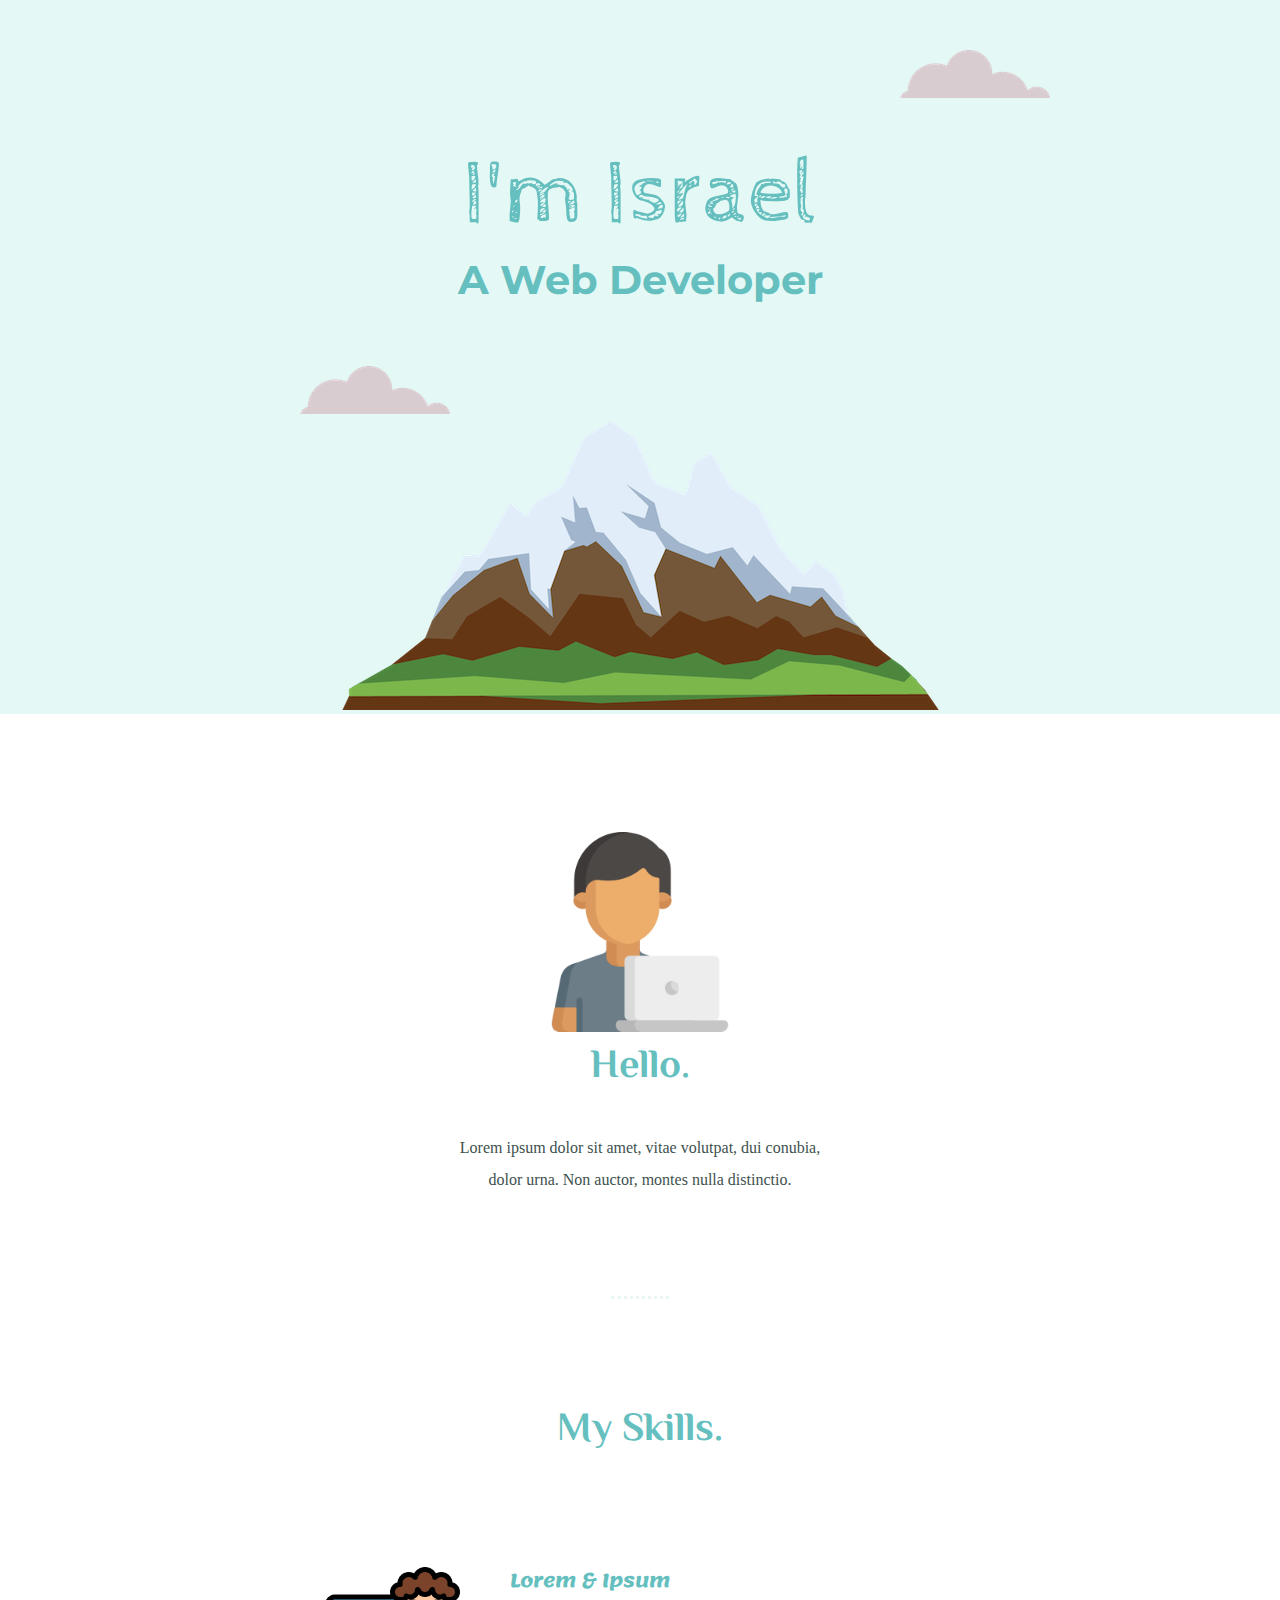
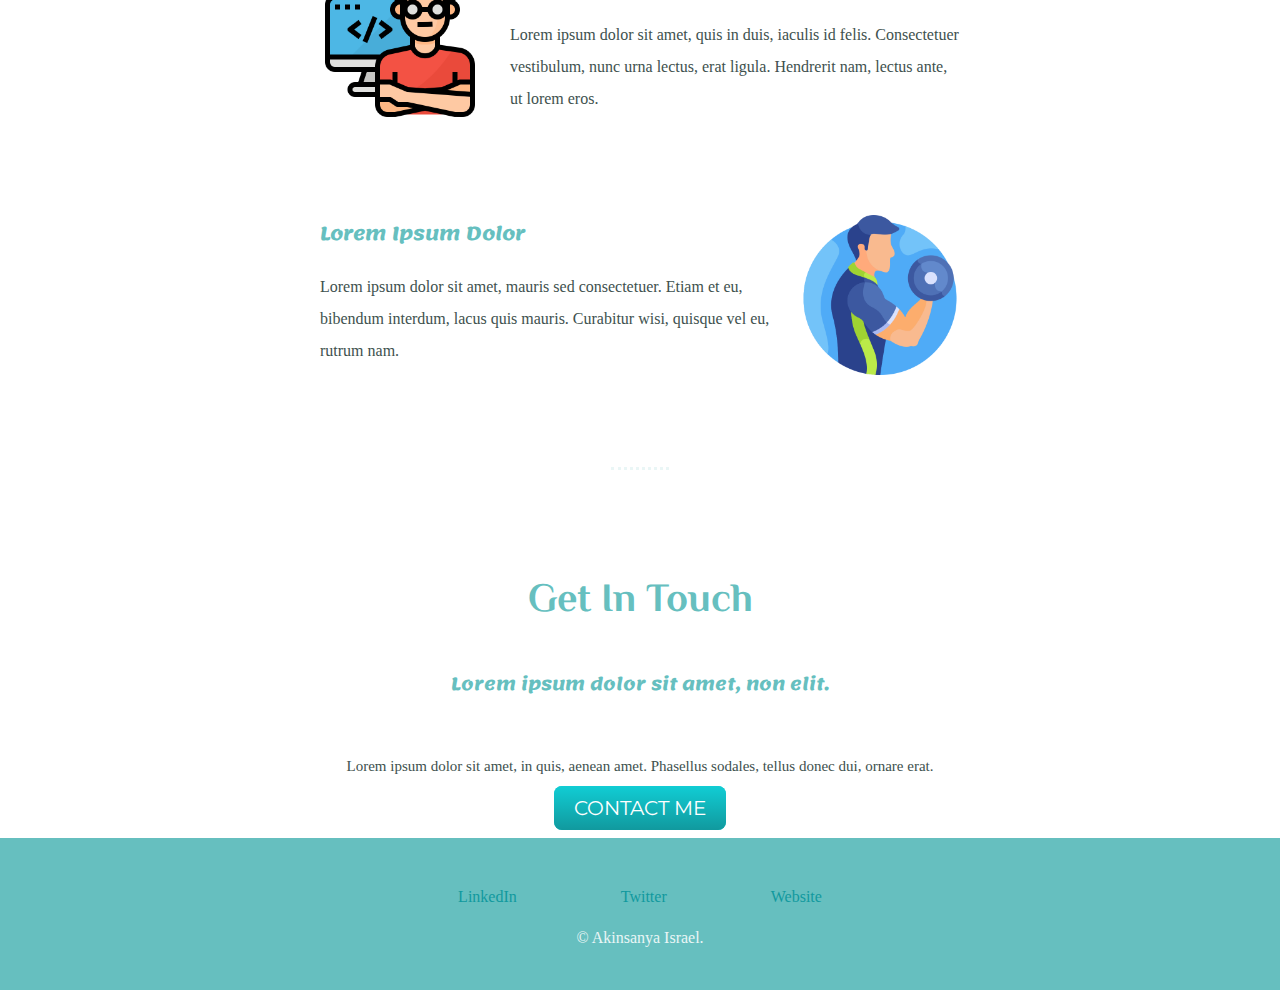
<file: index.html>
<!DOCTYPE html>
<html lang="en" dir="ltr">

<head>
 <meta charset="utf-8">
 <title>Israel the developer </title>
 <link href="https://cdn.jsdelivr.net/npm/bootstrap@5.2.2/dist/css/bootstrap.min.css" rel="stylesheet" integrity="sha384-Zenh87qX5JnK2Jl0vWa8Ck2rdkQ2Bzep5IDxbcnCeuOxjzrPF/et3URy9Bv1WTRi" crossorigin="anonymous">
 <script src="https://cdn.jsdelivr.net/npm/bootstrap@5.2.2/dist/js/bootstrap.bundle.min.js" integrity="sha384-OERcA2EqjJCMA+/3y+gxIOqMEjwtxJY7qPCqsdltbNJuaOe923+mo//f6V8Qbsw3" crossorigin="anonymous"></script>
 <link rel="stylesheet" href="CSS-My site/styles.css">
 <link rel="icon" href="favicon.ico">
 <link rel="preconnect" href="https://fonts.googleapis.com">
 <link rel="preconnect" href="https://fonts.gstatic.com" crossorigin>
 <link href="https://fonts.googleapis.com/css2?family=Acme&family=Cabin+Sketch&display=swap" rel="stylesheet">
 <link href="https://fonts.googleapis.com/css2?family=Acme&family=Cabin+Sketch&family=Montserrat:wght@100&family=Sacramento&display=swap" rel="stylesheet">
 <link rel="preconnect" href="https://fonts.googleapis.com">
 <link rel="preconnect" href="https://fonts.gstatic.com" crossorigin>
 <link rel="preconnect" href="https://fonts.googleapis.com">
 <link rel="preconnect" href="https://fonts.gstatic.com" crossorigin>
 <link href="https://fonts.googleapis.com/css2?family=Lemonada:wght@300&display=swap" rel="stylesheet">
 <link href="https://fonts.googleapis.com/css2?family=Acme&family=Cabin+Sketch&family=El+Messiri&family=Montserrat:wght@100&family=Sacramento&display=swap" rel="stylesheet">

</head>

<body>
 <div class='container-fluid'>


 <div class=" col-lg-12 col-md-12 col-sm-12 container-one">
  <img class="top-cloud" src="images/cloud.png" alt="cloud-img">
  <h1>I'm Israel</h1>
  <h2 class="head"> A Web Developer </h2>
  <img class=bottom-cloud src="images/cloud.png" alt="cloud-img">
  <img src="images/mountain.png" alt="mountain-img">
 </div>
 <br>
 <div class=" col-lg-12 col-md-12 col-sm-12 middle-container">
  <img src="images/profile.png" alt="profile pic" width="200px" height="200x">
  <h2>Hello.</h2>
  <p class="one-paragraph">Lorem ipsum dolor sit amet, vitae volutpat, dui conubia, dolor urna. Non auctor, montes nulla distinctio.</p>
 </div>
 <hr>

 <div class=" col-lg-12 col-md-12 col-sm-12 skills">
  <h2>My Skills.</h2>
  <div class="skill-row">
   <img class="skill-one" src="images/skill.png" alt="">
   <h3>Lorem & Ipsum</h3>
   <p>Lorem ipsum dolor sit amet, quis in duis, iaculis id felis. Consectetuer vestibulum, nunc urna lectus, erat ligula. Hendrerit nam, lectus ante, ut lorem eros.</p>
  </div>
  <div class=" col-lg-12 skill-row">
   <img class="skill-two" src="images/fitness.png" alt="">
   <h3>Lorem Ipsum Dolor</h3>
   <p>Lorem ipsum dolor sit amet, mauris sed consectetuer. Etiam et eu, bibendum interdum, lacus quis mauris. Curabitur wisi, quisque vel eu, rutrum nam.</p>
  </div>
 </div>
 <hr>
 <div class=" col-md-12 col-sm-12 contact-me">
  <h2>Get In Touch</h2>
  <h3 class="contact">Lorem ipsum dolor sit amet, non elit.</h3>
  <p>Lorem ipsum dolor sit amet, in quis, aenean amet. Phasellus sodales, tellus donec dui, ornare erat.</p>
  <a class="btn" href="mailto:name@email.com">CONTACT ME</a>
 </div>
 <br />

 <div class=" col-lg-12 col-md-12 col-sm-12" style=" padding: 50px 0 20px; background-color: #66bfbf;">
  <a class="footer-link" href="https://www.linkedin.com/">LinkedIn</a>
  <a class="footer-link" href="https://twitter.com/">Twitter</a>
  <a class="footer-link" href="https://www.appbrewery.co/">Website</a>
  <p class="ee">© Akinsanya Israel.</p>
 </div>
</div>
</file>
<file: CSS-My site/styles.css>
body
{
    margin: 0;  text-align: center;
}

.container-one
{ position: relative;  padding-top: 100px;  padding-right: 0;

    background-color: #e4f9f5;
}

.middle-container
{
    margin: 100px 0;
}
.bottom-container
{ padding: 50px 0 20px;

    background-color: #66bfbf;
}
.footer-link
{ margin: 0 50px;  text-decoration: none;

    color: #11999e;
}
a:hover
{
    color: white;
}
.ee
{
    color: #eaf6f6;
}
.bottom-cloud
{
    position: absolute;  bottom: 300px; left: 300px;
}

h1
{ font-family: 'Cabin sketch', sans-serif;  font-size: 562.5%; font-weight: lighter; line-height: 1;

    margin: 50px auto 0;/* we use % because if u use px it will nt follow the size setting of the browser. For instance if the setting is very large, medium, or small it will remain 90px we can also use 'rem' it also follows the settings of the browser, its even preferable Note: 1em 16px and 100%=16px */

    color: #66bfbf;
}

.btn
{ font-family: 'Montserrat', sans-serif;  font-size: 20px;  padding: 10px 20px 10px 20px;  text-decoration: none; color: #fff;  -webkit-border-radius: 8;        -moz-border-radius: 8;                  border-radius: 8px;
    background: #11cdd4;  background-image: -webkit-linear-gradient(top, #11cdd4, #11999e);  background-image:    -moz-linear-gradient(top, #11cdd4, #11999e);  background-image:     -ms-linear-gradient(top, #11cdd4, #11999e);  background-image:      -o-linear-gradient(top, #11cdd4, #11999e);  background-image:         linear-gradient(to bottom, #11cdd4, #11999e);
}

.btn:hover
{ text-decoration: none;

    background: #30e3cb;  background-image: -webkit-linear-gradient(top, #30e3cb, #2bc4ad);  background-image:    -moz-linear-gradient(top, #30e3cb, #2bc4ad);  background-image:     -ms-linear-gradient(top, #30e3cb, #2bc4ad);  background-image:      -o-linear-gradient(top, #30e3cb, #2bc4ad);  background-image:         linear-gradient(to bottom, #30e3cb, #2bc4ad);
}

h2
{ font-family: 'El Messiri';
    font-size: 2.5rem;  margin-top: 0;  color: #66bfbf;
}

h3
{ font-family: 'Lemonada';

    color: #11999e;
}

.contact
{
    margin: 30px auto 50px;
}

.head
{
    font-family: 'Montserrat', sans-serif;  line-height: 2;
}

p
{
    line-height: 2;  color: #40514e;
}

a
{
    color: #66bfbf;
}

hr
{
    width: 4%;  margin: 100px auto; border: dotted #eaf6f6;  border-bottom: none;
}

h3
{
    color: #66bfbf;
}

.skill-one
{ float: left;

    width: 25%;  margin-right: 30px;
}

.skill-two
{ float: right;

    width: 25%;  margin-left: 30px;
}

.skill-row
{ line-height: 2;

    width: 50%;  margin: 100px auto;  text-align: left;
}
.contact-me
{
    font-size: 15px;
}
.one-paragraph
{
    width: 30%;  margin: auto;
}

.top-cloud
{
    position: absolute;  top: 50px;  left: 900px;
}

.P-one
{
    font-family: 'Cabin Sketch', cursive;
}
</file>
